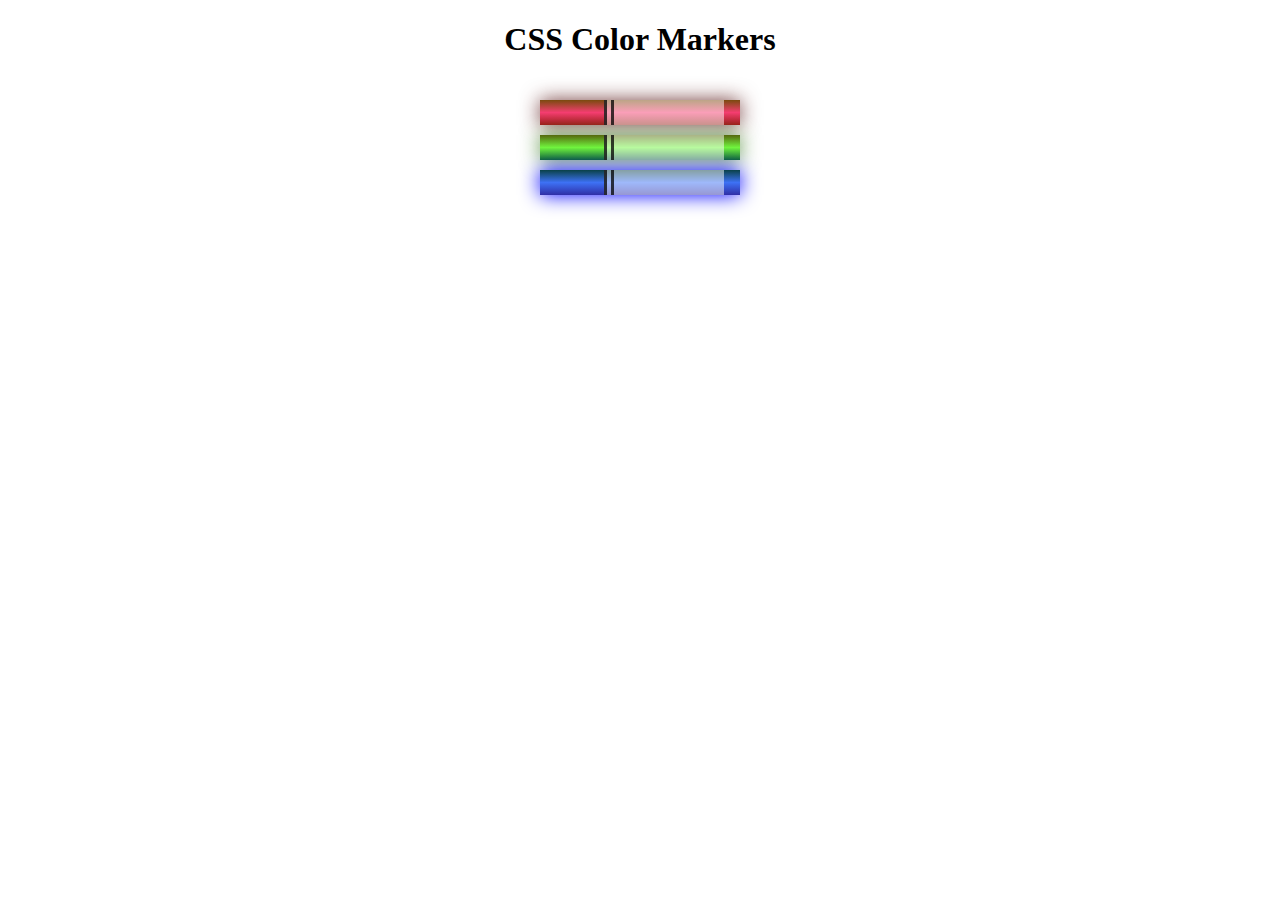
<file: Colored_Markers/Index.html>
<!DOCTYPE html>
<html lang="en">
  <head>
    <meta charset="utf-8">
    <meta name="viewport" content="width=device-width, initial-scale=1.0">
    <title>Colored Markers</title>
    <link rel="stylesheet" href="styles.css">
  </head>
  <body>
    <h1>CSS Color Markers</h1>
    <div class="container">
      <div class="marker red">
        <div class="cap"></div>
        <div class="sleeve"></div>
      </div>
      <div class="marker green">
        <div class="cap"></div>
        <div class="sleeve"></div>
      </div>
      <div class="marker blue">
        <div class="cap"></div>
        <div class="sleeve"></div>
      </div>
    </div>
  </body>
</html>
</file>
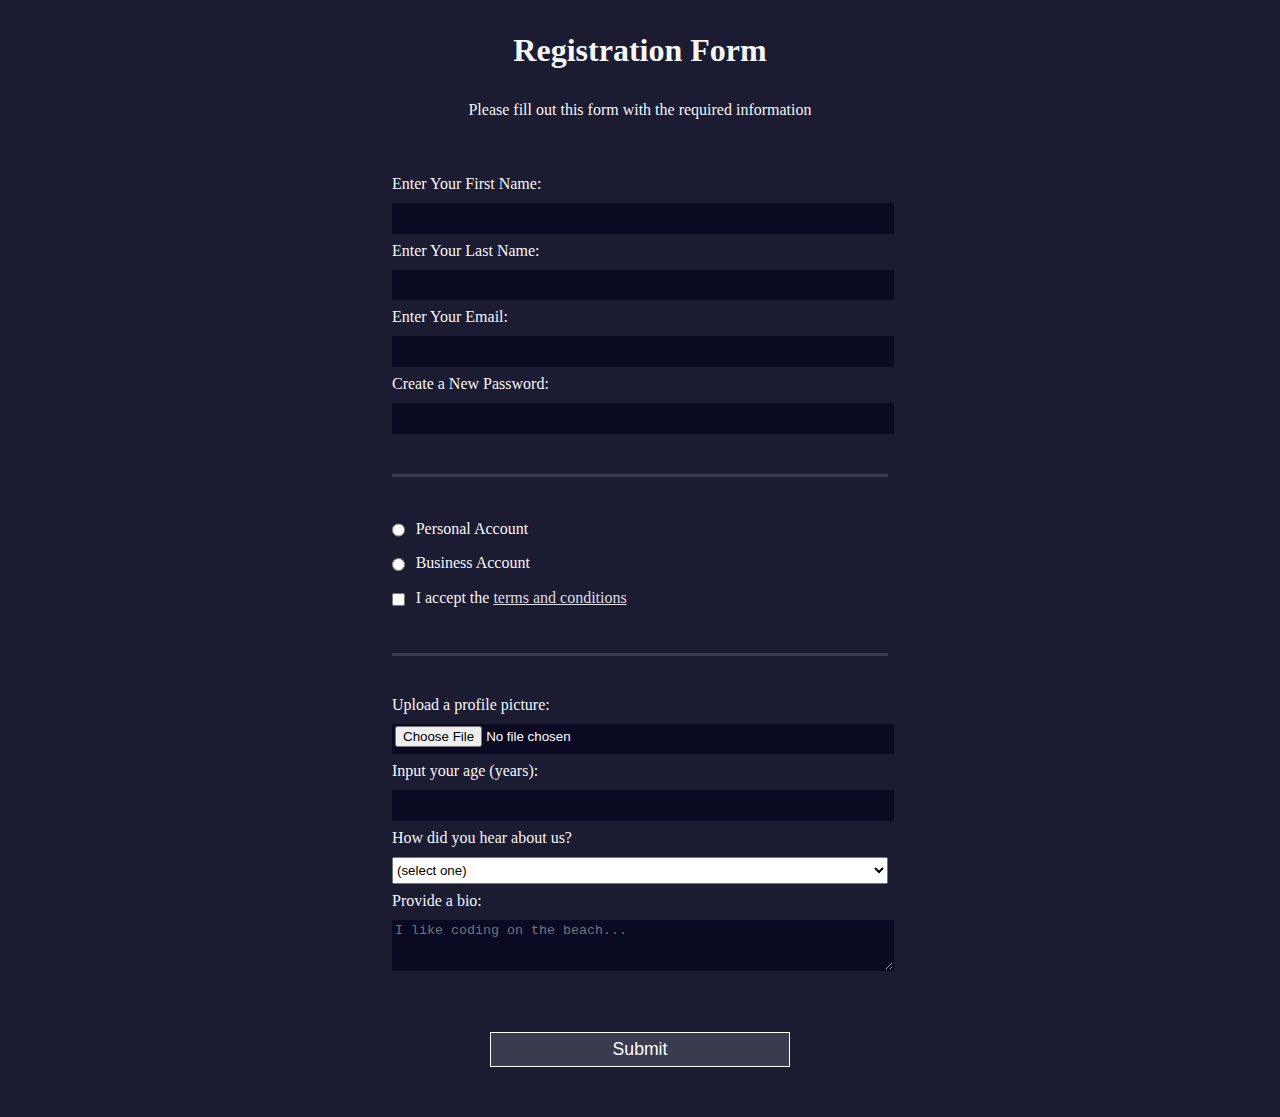
<file: Registration_form/index.html>
<!DOCTYPE html>
<html lang="en">
  <head>
    <meta charset="UTF-8">
    <title>Registration Form</title>
    <link rel="stylesheet" href="styles.css" />
  </head>
  <body>
    <h1>Registration Form</h1>
    <p>Please fill out this form with the required information</p>
    <form method="post" action='https://register-demo.freecodecamp.org'>
      <fieldset>
        <label for="first-name">Enter Your First Name: <input id="first-name" name="first-name" type="text" required /></label>
        <label for="last-name">Enter Your Last Name: <input id="last-name" name="last-name" type="text" required /></label>
        <label for="email">Enter Your Email: <input id="email" name="email" type="email" required /></label>
        <label for="new-password">Create a New Password: <input id="new-password" name="new-password" type="password" pattern="[a-z0-5]{8,}" required /></label>
      </fieldset>
      <fieldset>
        <label for="personal-account"><input id="personal-account" type="radio" name="account-type" class="inline" /> Personal Account</label>
        <label for="business-account"><input id="business-account" type="radio" name="account-type" class="inline" /> Business Account</label>
        <label for="terms-and-conditions">
          <input id="terms-and-conditions" type="checkbox" required name="terms-and-conditions" class="inline" /> I accept the <a href="https://www.freecodecamp.org/news/terms-of-service/">terms and conditions</a>
        </label>
      </fieldset>
      <fieldset>
        <label for="profile-picture">Upload a profile picture: <input id="profile-picture" type="file" name="file" /></label>
        <label for="age">Input your age (years): <input id="age" type="number" name="age" min="13" max="120" /></label>
        <label for="referrer">How did you hear about us?
          <select id="referrer" name="referrer">
            <option value="">(select one)</option>
            <option value="1">freeCodeCamp News</option>
            <option value="2">freeCodeCamp YouTube Channel</option>
            <option value="3">freeCodeCamp Forum</option>
            <option value="4">Other</option>
          </select>
        </label>
        <label for="bio">Provide a bio:
          <textarea id="bio" name="bio" rows="3" cols="30" placeholder="I like coding on the beach..."></textarea>
        </label>
      </fieldset>
      <input type="submit" value="Submit" />
    </form>
  </body>
</html>
</file>
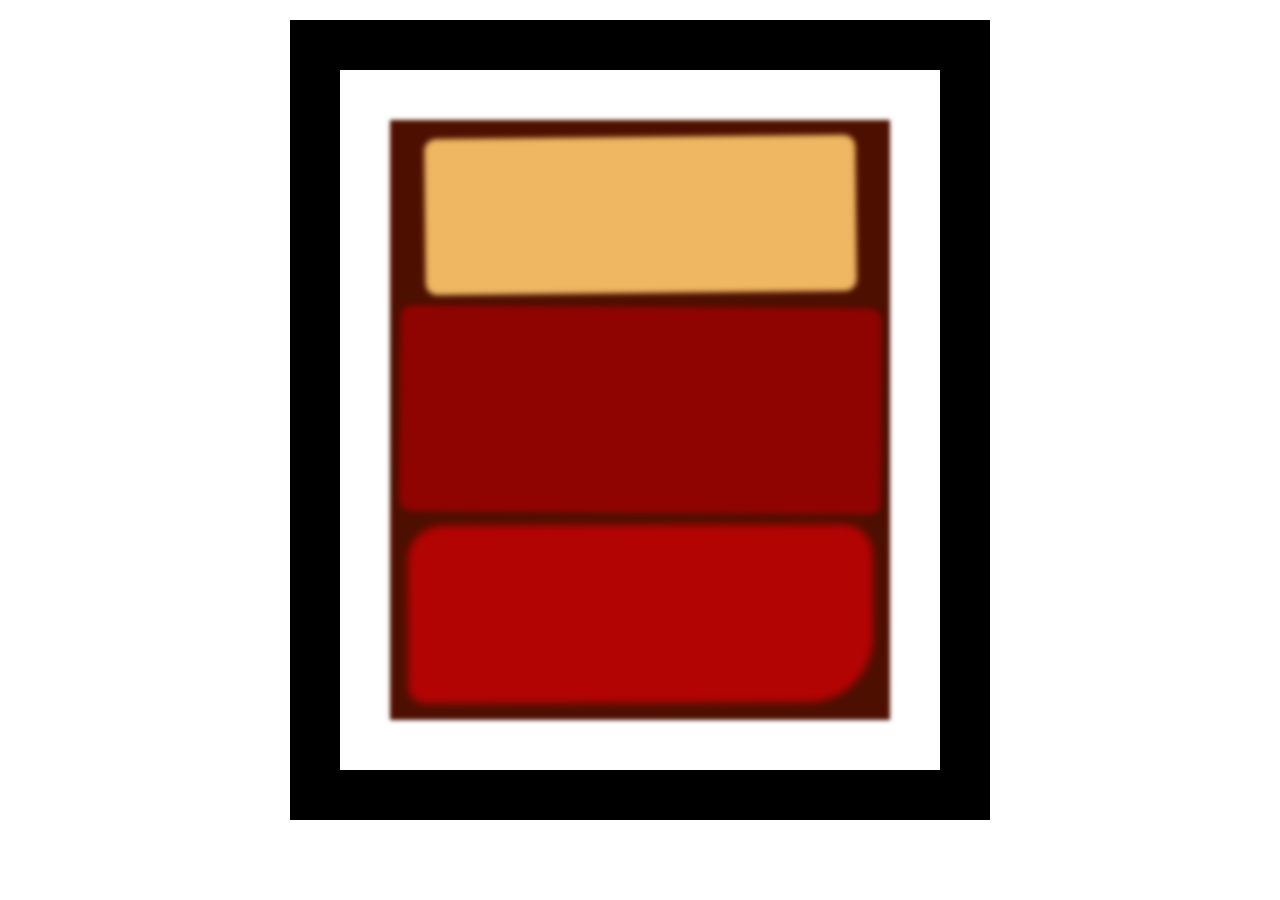
<file: Rothko_Painting/index.html>
<!DOCTYPE html>
<html lang="en">
  <head>
    <meta charset="UTF-8">
    <title>Rothko Painting</title>
    <link href="./styles.css" rel="stylesheet">
  </head>
  <body>
    <div class="frame">
      <div class="canvas">
        <div class="one"></div>
        <div class="two"></div>
        <div class="three"></div>
      </div>
    </div>
  </body>
</html>
</file>
<file: Colored_Markers/styles.css>
h1 {
    text-align: center;
  }
  
  .container {
    background-color: rgb(255, 255, 255);
    padding: 10px 0;
  }
  
  .marker {
    width: 200px;
    height: 25px;
    margin: 10px auto;
  }
  
  .cap {
    width: 60px;
    height: 25px;
  }
  
  .sleeve {
    width: 110px;
    height: 25px;
    background-color: rgba(255, 255, 255, 0.5);
    border-left: 10px double rgba(0, 0, 0, 0.75);
  }
  
  .cap, .sleeve {
    display: inline-block;
  }
  
  .red {
    background: linear-gradient(rgb(122, 74, 14), rgb(245, 62, 113), rgb(162, 27, 27));
    box-shadow: 0 0 20px 0 rgba(83, 14, 14, 0.8);
  }
  
  .green {
    background: linear-gradient(#55680D, #71F53E, #116C31);
    box-shadow: 0 0 20px 0 #3B7E20CC;
  }
  
  .blue {
    background: linear-gradient(hsl(186, 76%, 16%), hsl(223, 90%, 60%), hsl(240, 56%, 42%));
    box-shadow: 0 0 20px 0 blue;
  }
</file>
<file: Registration_form/styles.css>
body {
    width: 100%;
    height: 100vh;
    margin: 0;
    background-color: #1b1b32;
    color: #f5f6f7;
    font-family: Tahoma;
    font-size: 16px;
  }
  
  h1, p {
    margin: 1em auto;
    text-align: center;
  }
  
  form {
    width: 60vw;
    max-width: 500px;
    min-width: 300px;
    margin: 0 auto;
    padding-bottom: 2em;
  }
  
  fieldset {
    border: none;
    padding: 2rem 0;
    border-bottom: 3px solid #3b3b4f;
  }
  
  fieldset:last-of-type {
    border-bottom: none;
  }
  
  label {
    display: block;
    margin: 0.5rem 0;
  }
  
  input,
  textarea,
  select {
    margin: 10px 0 0 0;
    width: 100%;
    min-height: 2em;
  }
  
  input, textarea {
    background-color: #0a0a23;
    border: 1px solid #0a0a23;
    color: #ffffff;
  }
  
  .inline {
    width: unset;
    margin: 0 0.5em 0 0;
    vertical-align: middle;
  }
  
  input[type="submit"] {
    display: block;
    width: 60%;
    margin: 1em auto;
    height: 2em;
    font-size: 1.1rem;
    background-color: #3b3b4f;
    border-color: white;
    min-width: 300px;
  }
  
  input[type="file"] {
    padding: 1px 2px;
  }
  
  a{
    color:#dfdfe2;
  }
</file>
<file: Rothko_Painting/styles.css>
.canvas {
  width: 500px;
  height: 600px;
  background-color: #4d0f00;
  overflow: hidden;
  filter: blur(2px);
}

.frame {
  border: 50px solid black;
  width: 500px;
  padding: 50px;
  margin: 20px auto;
}

.one {
  width: 425px;
  height: 150px;
  background-color: #efb762;
  margin: 20px auto;
  box-shadow: 0 0 3px 3px #efb762;
  border-radius: 9px;
  transform: rotate(-0.6deg);
}

.two {
  width: 475px;
  height: 200px;
  background-color: #8f0401;
  margin: 0 auto 20px;
  box-shadow: 0 0 3px 3px #8f0401;
  border-radius: 8px 10px;
  transform: rotate(0.4deg);
}

.one,
.two {
  filter: blur(1px);
}

.three {
  width: 91%;
  height: 28%;
  background-color: #b20403;
  margin: auto;
  filter: blur(2px);
  box-shadow: 0 0 5px 5px #b20403;
  border-radius: 30px 25px 60px 12px;
  transform: rotate(-0.2deg);
}
</file>
